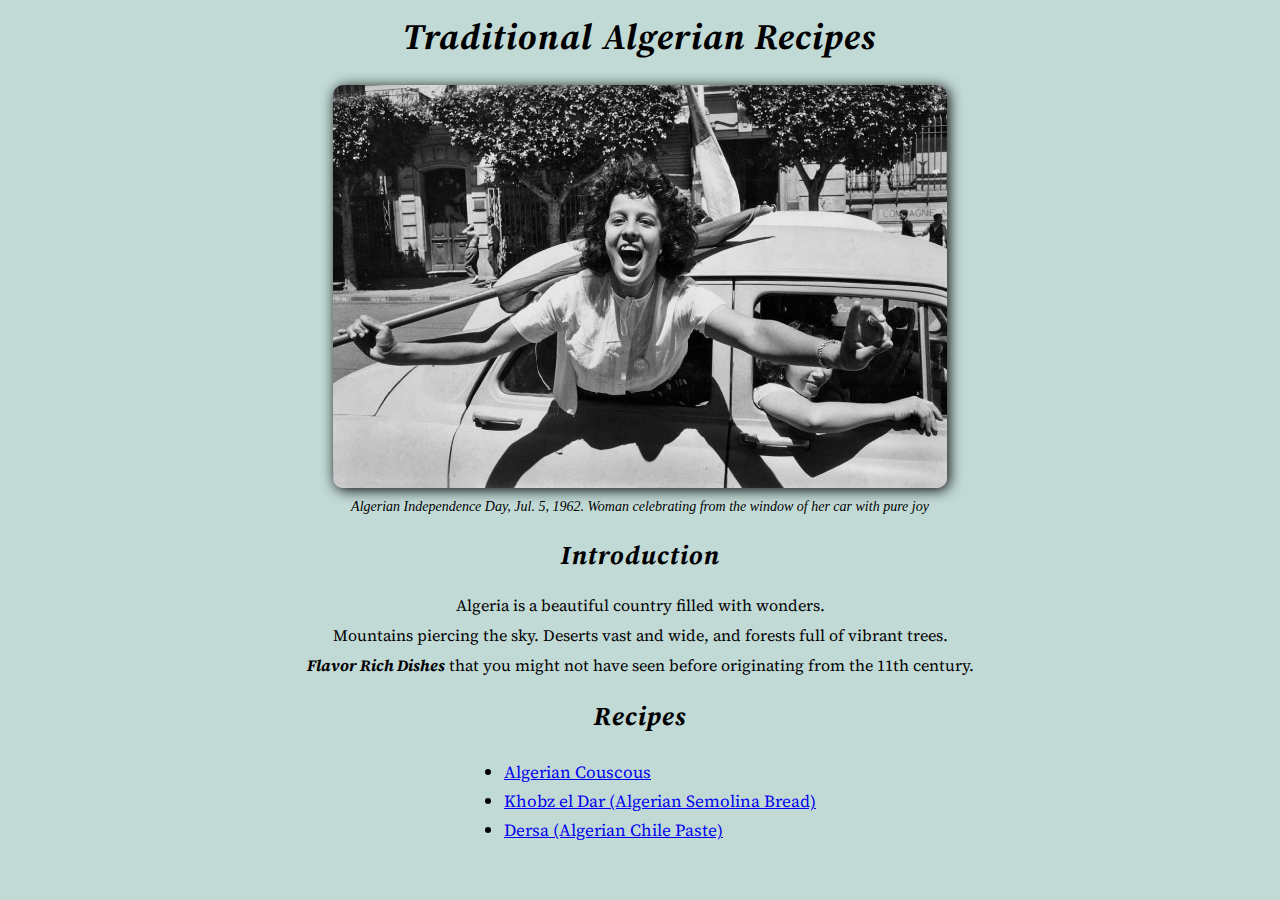
<file: index.html>
<!DOCTYPE html>
<html lang="en">
<head>
    <meta charset="UTF-8">
    <meta http-equiv="X-UA-Compatible" content="IE=edge">
    <meta name="viewport" content="width=device-width, initial-scale=1.0">
    <link rel="stylesheet" href="styles.css">
    <title>Traditional Algerian Recipes</title>
</head>
<body>
    <div class="container">
        <h1>Traditional Algerian Recipes</h1>
        <!-- #image-->
        <img  src="./images/algerian-woman-celebrating-independence.jpg"
            alt="Algerian woman celebrating independence 1962"/>
        <figcaption>
            <em>Algerian Independence Day, Jul. 5, 1962. Woman celebrating from the window of her car with pure joy</em>
        </figcaption>
        <!-- #Introduction-->
        <h2>Introduction</h2>
        <p class="intro">Algeria is a beautiful country filled with wonders. </p>
        <p class="intro">Mountains piercing the sky. Deserts vast and wide, and forests full of vibrant trees. </p>
        <p class="intro">
            <strong><em>Flavor Rich Dishes</em></strong>
            that you might not have seen before originating from the 11th century.
        </p>
        <!-- #links-->
        <h2>Recipes</h2>
        <ul>
            <li><a href="./recipes/algerian-couscous.html">Algerian Couscous</a></li>
            <li><a href="./recipes/algerian-bread.html">Khobz el Dar (Algerian Semolina Bread)</a></li>
            <li><a href="./recipes/algerian-chile-paste.html">Dersa (Algerian Chile Paste)</a></li>
        </ul>
    </div>
</body>
</html>
</file>
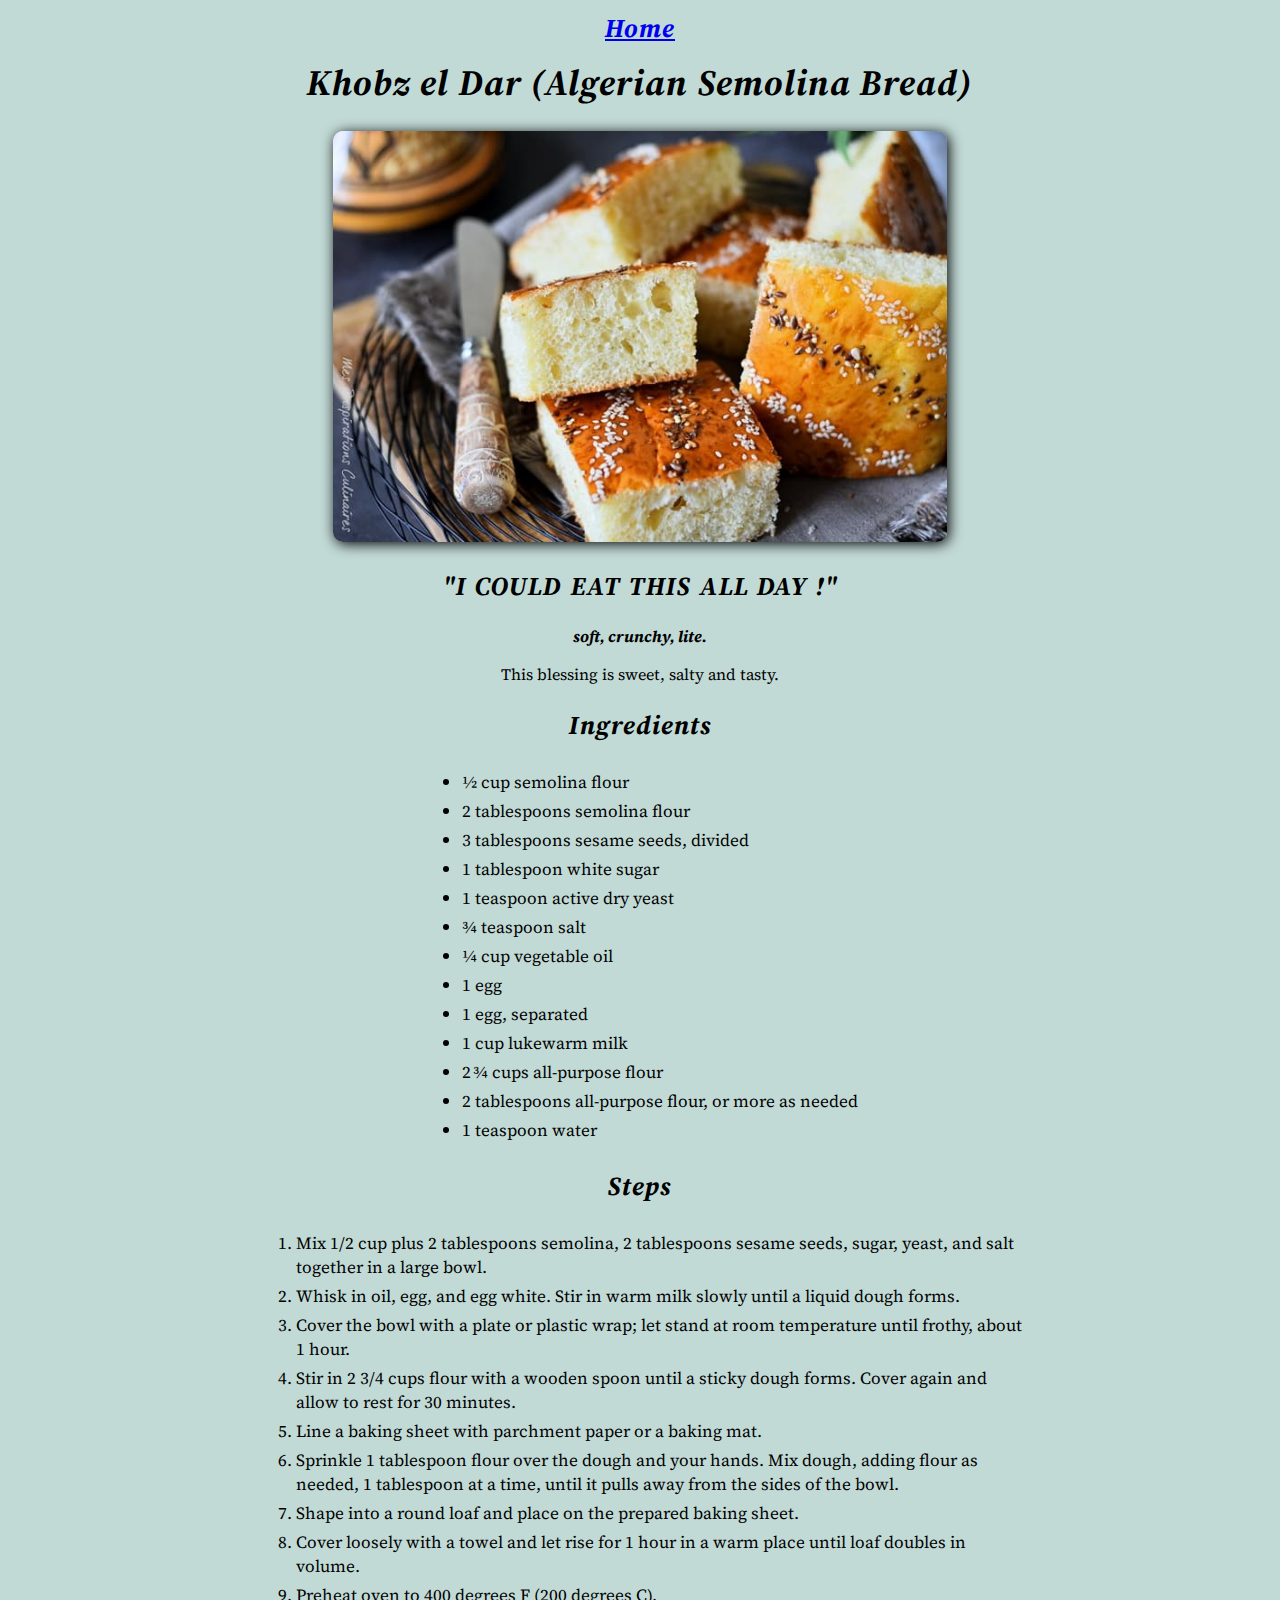
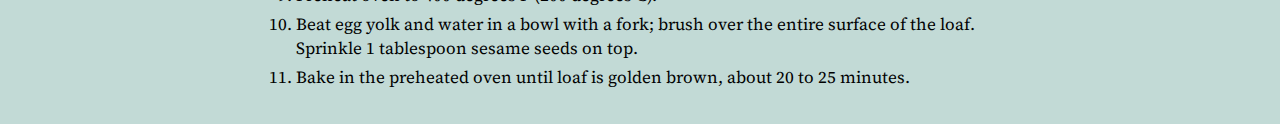
<file: recipes/algerian-bread.html>
<!DOCTYPE html>
<html lang="en">
<head>
    <meta charset="UTF-8">
    <meta http-equiv="X-UA-Compatible" content="IE=edge">
    <meta name="viewport" content="width=device-width, initial-scale=1.0">
    <link rel="stylesheet" href="../styles.css">
    <title>Khobz el Dar (Algerian Semolina Bread)</title>
</head>
<body>
    <div class="container">
        <!-- #Return -->
        <h2 class="homebutton"><a  href="../index.html">Home</a></h2>
        <!-- #title -->
        <h1>Khobz el Dar (Algerian Semolina Bread)</h1>
        <!-- #image -->
        <img src="../images/khobz-el-dar.jpg" alt="finely cut pieces of algerian bread" >
        <!-- #Description  -->
        <h2>"<em>I COULD EAT THIS ALL DAY !</em>"</h2>
        <p><strong><em>soft, crunchy, lite.</em></strong></p>
        <p>This blessing is sweet, salty and tasty.</p>
        <!-- #Ingredients  -->
        <h2>Ingredients</h2>
        <ul>
            <li> ½ cup semolina flour</li>
            <li> 2 tablespoons semolina flour </li>
            <li>3 tablespoons sesame seeds, divided</li>
            <li>1 tablespoon white sugar</li>
            <li>1 teaspoon active dry yeast</li>
            <li>¾ teaspoon salt</li>
            <li> ¼ cup vegetable oil</li>
            <li> 1 egg</li>
            <li> 1 egg, separated</li>
            <li> 1 cup lukewarm milk</li>
            <li> 2 ¾ cups all-purpose flour</li>
            <li> 2 tablespoons all-purpose flour, or more as needed</li>
            <li> 1 teaspoon water </li>

        </ul>
        <!-- #Steps  -->
        <h2>Steps</h2>
        <ol>
            <li>
                Mix 1/2 cup plus 2 tablespoons semolina, 2 tablespoons sesame seeds, sugar, yeast, and salt together in
                a
                large
                bowl.
            </li>
            <li>
                Whisk in oil, egg, and egg white. Stir in warm milk slowly until a liquid dough forms.
            </li>
            <li>
                Cover the bowl with a plate or plastic wrap; let stand at room temperature until frothy, about 1 hour.
            </li>
            <li>
                Stir in 2 3/4 cups flour with a wooden spoon until a sticky dough forms. Cover again and allow to rest
                for
                30
                minutes.
            </li>
            <li>
                Line a baking sheet with parchment paper or a baking mat.
            </li>
            <li>
                Sprinkle 1 tablespoon flour over the dough and your hands. Mix dough, adding flour as needed, 1
                tablespoon
                at a
                time, until it pulls away from the sides of the bowl.
            </li>
            <li>
                Shape into a round loaf and place on the prepared baking
                sheet.
            </li>
            <li>
                Cover loosely with a towel and let rise for 1 hour in a warm place until loaf doubles in volume.
            </li>
            <li>
                Preheat oven to 400 degrees F (200 degrees C).
            </li>
            <li>
                Beat egg yolk and water in a bowl with a fork; brush over the entire surface of the loaf. Sprinkle 1
                tablespoon
                sesame seeds on top.
            </li>
            <li>
                Bake in the preheated oven until loaf is golden brown, about 20 to 25 minutes.
            </li>
        </ol>
    </div>

</body>
</html>
</file>
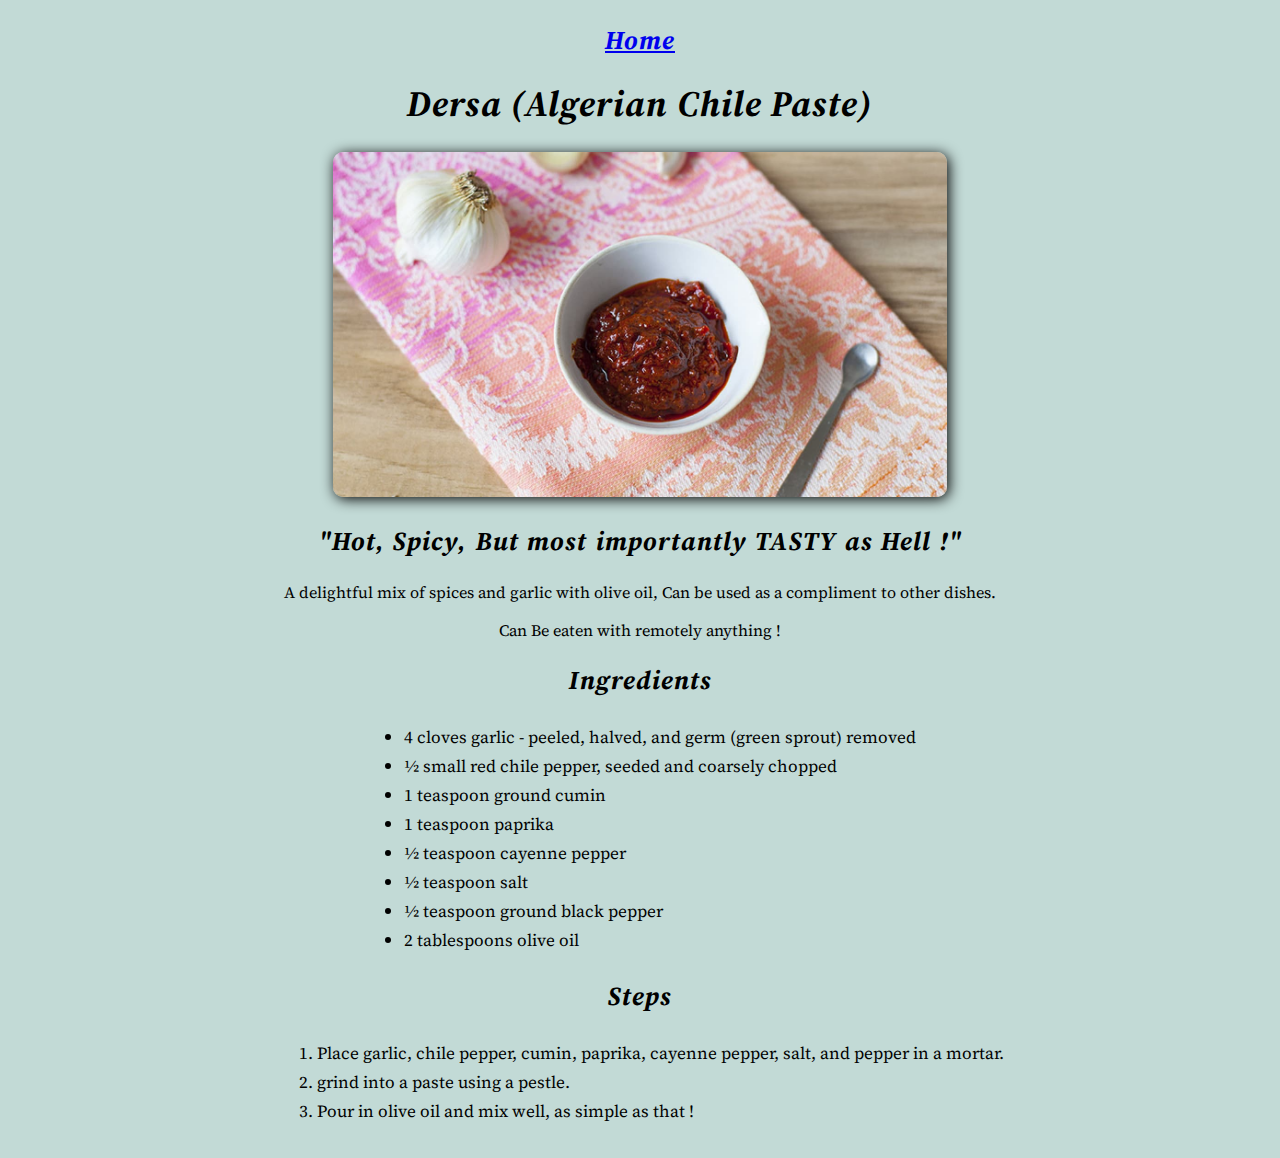
<file: recipes/algerian-chile-paste.html>
<!DOCTYPE html>
<html lang="en">
<head>
    <meta charset="UTF-8">
    <meta http-equiv="X-UA-Compatible" content="IE=edge">
    <meta name="viewport" content="width=device-width, initial-scale=1.0">
    <link rel="stylesheet" href="../styles.css">
    <title></title>
</head>
<body>
    <div class="container">
        <!-- #Return -->
        <h2><a href="../index.html">Home</a></h2>
        <!-- #title -->
        <h1>Dersa (Algerian Chile Paste)</h1>
        <!-- #image -->
        <img  src="../images/Dersa.jpg" alt="algerian chile paste served next to a piece of garlic" >
        <!-- #Description  -->
        <h2>"<em>Hot, Spicy, But most importantly TASTY as Hell !</em>"</h2>
        <p>A delightful mix of spices and garlic with olive oil, Can be used as a compliment to other dishes.</p>
        <p>Can Be eaten with remotely anything !</p>
        <!-- #Ingredients  -->
        <h2>Ingredients</h2>
        <ul>
            <li>4 cloves garlic - peeled, halved, and germ (green sprout) removed</li>
            <li> ½ small red chile pepper, seeded and coarsely chopped</li>
            <li>1 teaspoon ground cumin</li>
            <li>1 teaspoon paprika</li>
            <li>½ teaspoon cayenne pepper</li>
            <li>½ teaspoon salt</li>
            <li>½ teaspoon ground black pepper</li>
            <li>2 tablespoons olive oil </li>
        </ul>
        <!-- #Steps  -->
        <h2>Steps</h2>
        <ol>
            <li>Place garlic, chile pepper, cumin, paprika, cayenne pepper, salt, and pepper in a mortar. </li>
            <li>grind into a paste using a pestle.</li>
            <li>Pour in olive oil and mix well, as simple as that !</li>
        </ol>
    </div>

</body>
</html>
</file>
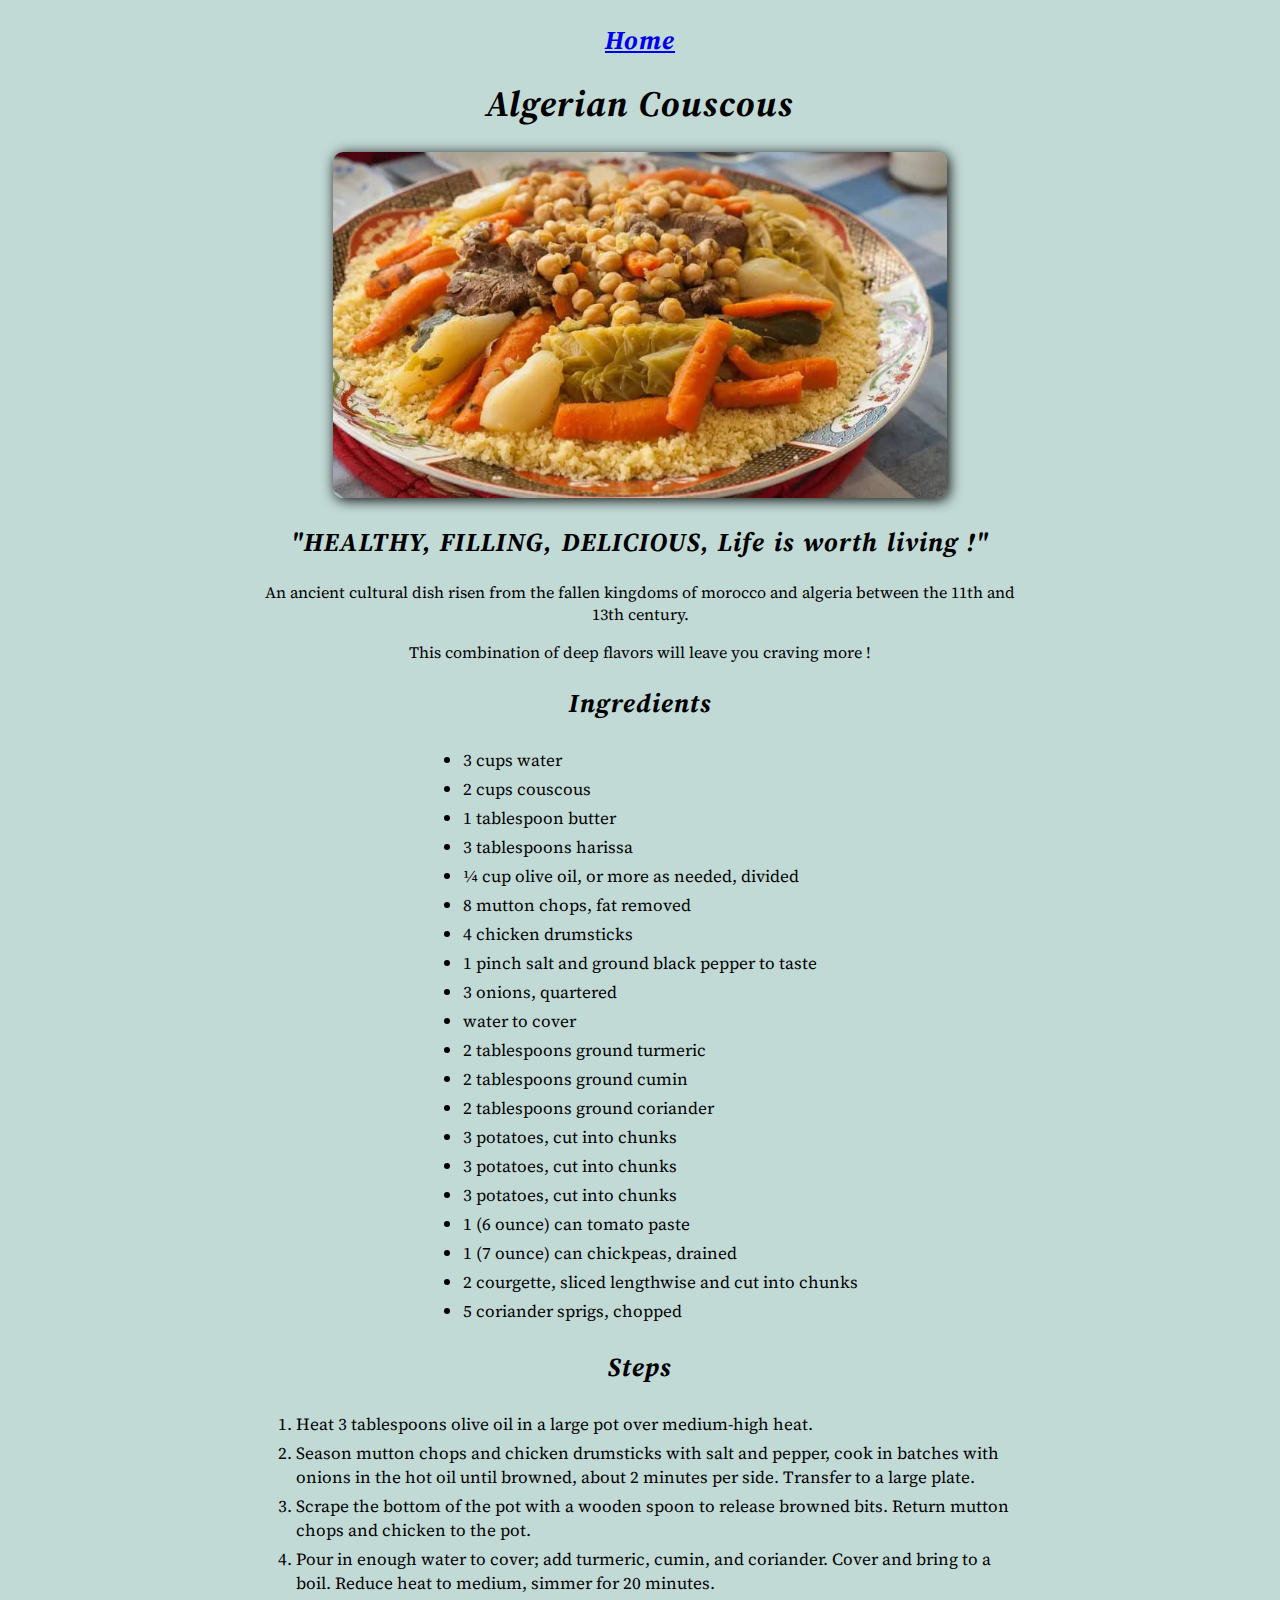
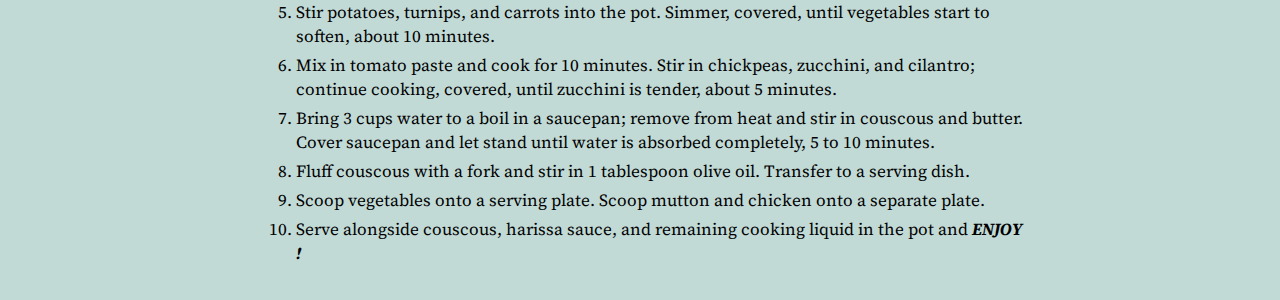
<file: recipes/algerian-couscous.html>
<!DOCTYPE html>
<html lang="en">
<head>
    <meta charset="UTF-8">
    <meta http-equiv="X-UA-Compatible" content="IE=edge">
    <meta name="viewport" content="width=device-width, initial-scale=1.0">
    <link rel="stylesheet" href="../styles.css">
    <title>Algerian Couscous</title>
</head>
<div class="container">
    
    <!-- #Return -->
    <h2><a href="../index.html">Home</a></h2>
    <!-- #title -->
    <h1>Algerian Couscous</h1>
    <!-- #image -->
    <img  src="../images/homemade-couscous.jpg" alt="homemade algerian couscous" >
    <!-- #Description  -->
    <h2>"<em>HEALTHY</em>, <em>FILLING</em>, <em>DELICIOUS</em>, Life is worth living !" </h2>
    <p>An ancient cultural dish risen from the fallen kingdoms of morocco and algeria between the 11th and 13th century.
    </p>
    <p>This combination of deep flavors will leave you craving more !</p>
    <!-- #Ingredients  -->
    <h2>Ingredients</h2>
    <ul>
        <li>3 cups water </li>
        <li>2 cups couscous </li>
        <li>1 tablespoon butter </li>
        <li>3 tablespoons harissa </li>
        <li>¼ cup olive oil, or more as needed, divided </li>
        <li>8 mutton chops, fat removed </li>
        <li>4 chicken drumsticks </li>
        <li>1 pinch salt and ground black pepper to taste </li>
        <li>3 onions, quartered </li>
        <li> water to cover </li>
        <li>2 tablespoons ground turmeric </li>
        <li>2 tablespoons ground cumin</li>
        <li>2 tablespoons ground coriander </li>
        <li>3 potatoes, cut into chunks </li>
        <li>3 potatoes, cut into chunks </li>
        <li>3 potatoes, cut into chunks </li>
        <li>1 (6 ounce) can tomato paste </li>
        <li>1 (7 ounce) can chickpeas, drained </li>
        <li>2 courgette, sliced lengthwise and cut into chunks </li>
        <li>5 coriander sprigs, chopped </li>
    </ul>
    <!-- #Steps  -->
    <h2>Steps</h2>
    <ol>
        <li>
            Heat 3 tablespoons olive oil in a large pot over medium-high heat.

        </li>
        <li>
            Season mutton chops and chicken drumsticks with salt and pepper, cook in batches with onions in the hot oil
            until browned, about 2 minutes per side.
            Transfer to a large plate.
        </li>
        <li>
            Scrape the bottom of the pot with a wooden spoon to release browned bits. Return mutton chops and chicken to
            the
            pot.
        </li>
        <li>
            Pour in enough water to cover; add turmeric, cumin, and coriander. Cover and bring to a boil. Reduce heat
            to medium, simmer for 20 minutes.
        </li>
        <li>
            Stir potatoes, turnips, and carrots into the pot. Simmer, covered, until vegetables start to soften, about
            10
            minutes.
        </li>
        <li>
            Mix in tomato paste and cook for 10 minutes. Stir in chickpeas, zucchini, and cilantro;
            continue cooking, covered, until zucchini is tender, about 5 minutes.
        </li>
        <li>
            Bring 3 cups water to a boil in a saucepan; remove from heat and stir in couscous and butter. Cover saucepan
            and
            let stand until water is absorbed completely, 5 to 10 minutes.
        </li>
        <li>
            Fluff couscous with a fork and stir in 1 tablespoon olive oil. Transfer to a serving dish.
        </li>
        <li>
            Scoop vegetables onto a serving plate. Scoop mutton and chicken onto a separate plate.
        </li>
        <li>
            Serve alongside couscous,
            harissa sauce, and remaining cooking liquid in the pot and <strong><em>ENJOY !</em></strong>
        </li>
    </ol>
</div>
    
</body>
</html>
</file>
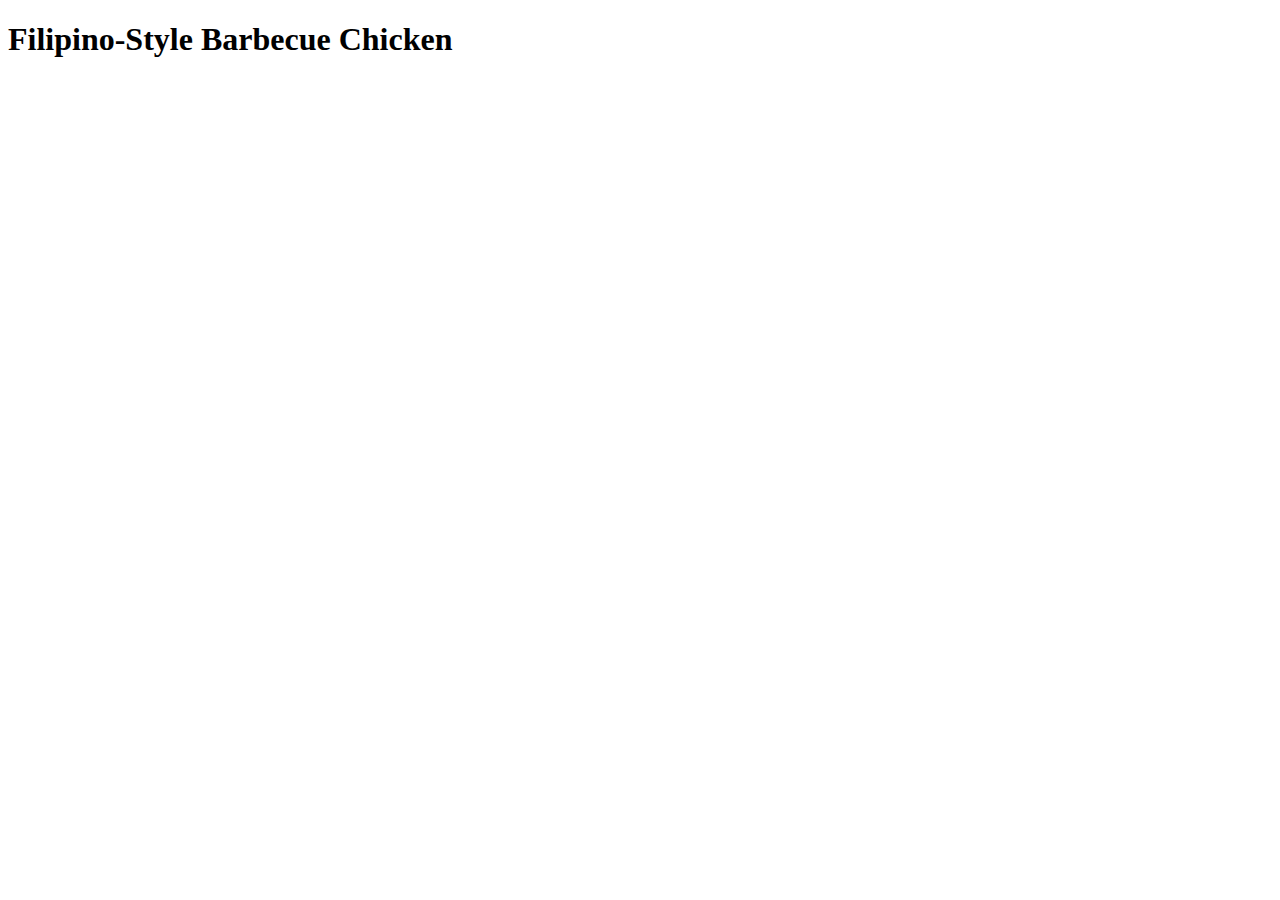
<file: recipes/barbecue-chicken.html>
<!DOCTYPE html>
<html lang="en">
<head>
    <meta charset="UTF-8">
    <meta http-equiv="X-UA-Compatible" content="IE=edge">
    <meta name="viewport" content="width=device-width, initial-scale=1.0">
    <title>Filipino-Style Barbecue Chicken</title>
</head>
<body>
    <h1>Filipino-Style Barbecue Chicken</h1>
</body>
</html>
</file>
<file: styles.css>
/*fonts*/
@import url('https://fonts.googleapis.com/css2?family=Source+Serif+Pro:ital,wght@1,300&display=swap');
@import url('https://fonts.googleapis.com/css2?family=Source+Serif+Pro&display=swap');

/**/
html {
    box-sizing: border-box;
}

*,
*::before,
*::after {
    box-sizing: inherit;
}

body {
    background-color: #c2dad6;
    margin: 0;
    text-align: center;
}

.container {
    margin: 10px auto 30px auto;
    width: 60%;

}

.homebutton {
    margin: 0;
}

h1 {
    font-size: 36px;
    margin-top: 12px;
}

h2 {
    font-size: 26px;
}

h1,
h2 {
    font-family: 'Source Serif Pro', serif;
    font-style: italic;
    letter-spacing: 1px;
    word-spacing: 1.5px;
}

img {
    max-width: 80%;
    height: auto;
    box-shadow: 2px 2px 14px #000;
    border-radius: 10px;
}

figcaption {
    margin-top: 7px;
    font-size: 14px;
}

.intro {
    margin: 8px auto 8px auto;
}

p,
li {
    font-family: 'Source Serif Pro', serif;
    font-size: 16px;
}

ul,
ol {
    display: table;
    margin: 0 auto 0 auto;
}

ul li,
ol li {
    text-align: left;
    font-size: 17px;
    margin: 5px auto 5px auto
}

/* FIREFOX SUPPORT*/
@media all and (min--moz-device-pixel-ratio:0) and (min-resolution: 3e1dpcm) {

    figcaption {
        font-size: 12px;
    }
}
</file>
